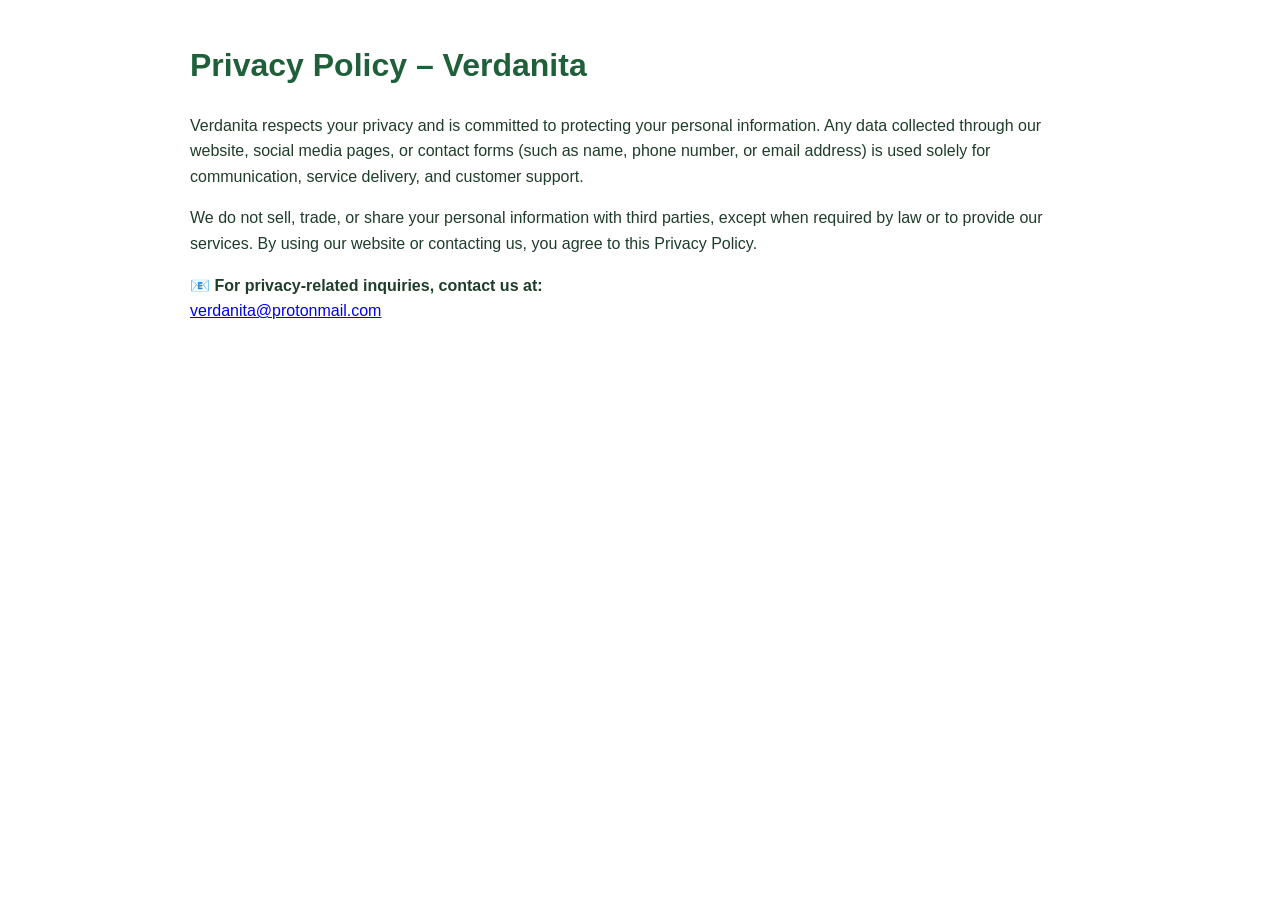
<file: docs/privacy-policy.html>
<!DOCTYPE html>
<html lang="en">
<head>
    <meta charset="UTF-8">
    <title>Privacy Policy – Verdanita</title>
    <meta name="viewport" content="width=device-width, initial-scale=1.0">
    <style>
        body {
            font-family: Arial, sans-serif;
            line-height: 1.6;
            max-width: 900px;
            margin: 40px auto;
            padding: 0 20px;
            color: #1f3d2b;
        }
        h1 {
            color: #1f5f3a;
        }
    </style>
</head>
<body>

<h1>Privacy Policy – Verdanita</h1>

<p>
Verdanita respects your privacy and is committed to protecting your personal information.
Any data collected through our website, social media pages, or contact forms
(such as name, phone number, or email address) is used solely for communication,
service delivery, and customer support.
</p>

<p>
We do not sell, trade, or share your personal information with third parties,
except when required by law or to provide our services.
By using our website or contacting us, you agree to this Privacy Policy.
</p>

<p>
📧 <strong>For privacy-related inquiries, contact us at:</strong><br>
<a href="mailto:verdanita@protonmail.com">verdanita@protonmail.com</a>
</p>

</body>
</html>
</file>
